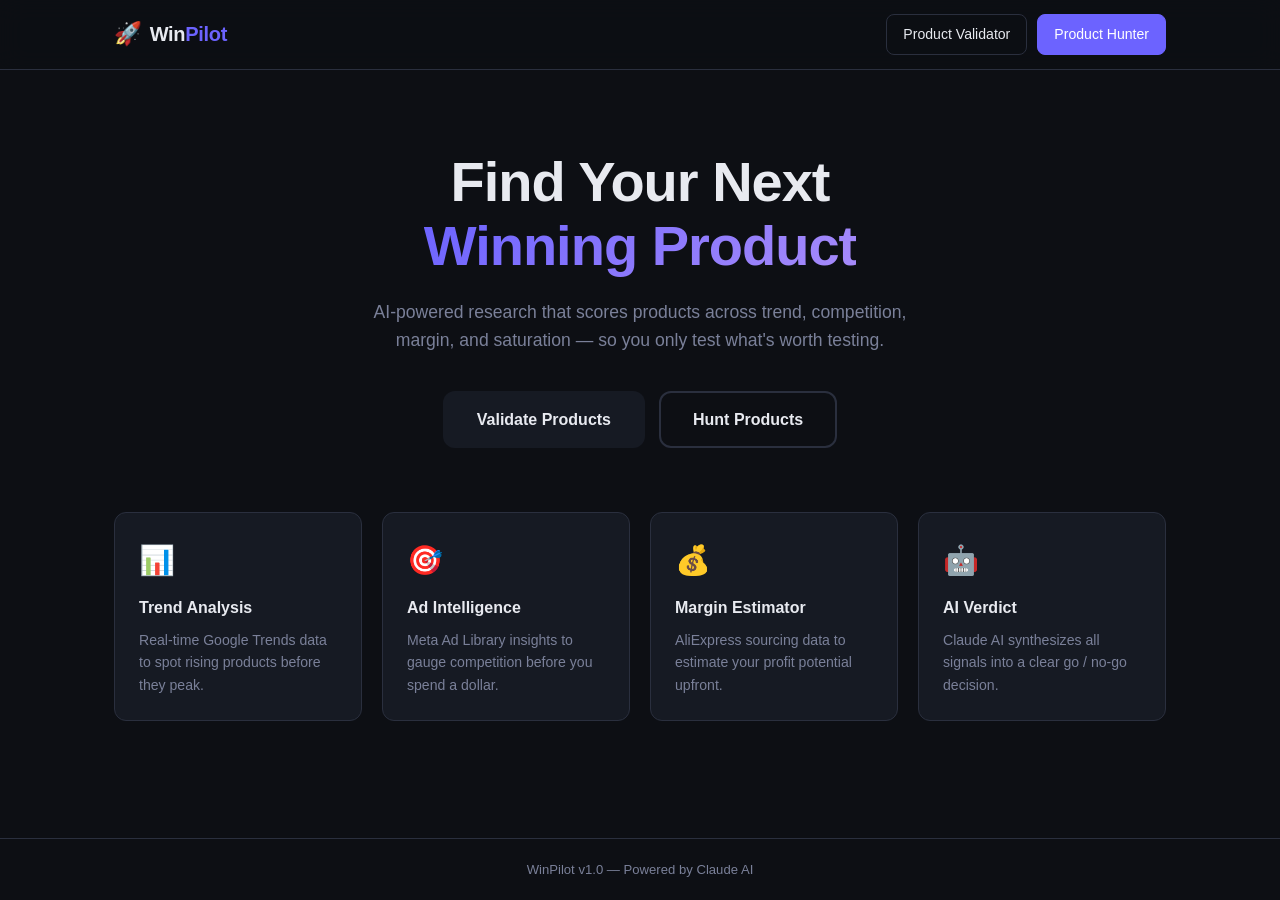
<file: frontend/index.html>
<!DOCTYPE html>
<html lang="en">
<head>
  <meta charset="UTF-8" />
  <meta name="viewport" content="width=device-width, initial-scale=1.0" />
  <title>WinPilot — AI Dropshipping Research</title>
  <link rel="stylesheet" href="css/styles.css" />
</head>
<body>
  <header class="site-header">
    <div class="container">
      <div class="logo">
        <span class="logo-icon">🚀</span>
        <span class="logo-text">Win<strong>Pilot</strong></span>
      </div>
      <nav class="main-nav">
        <a href="validator.html" class="nav-btn">Product Validator</a>
        <a href="hunter.html" class="nav-btn nav-btn--primary">Product Hunter</a>
      </nav>
    </div>
  </header>

  <main class="hero">
    <div class="container hero__inner">
      <h1 class="hero__title">Find Your Next<br /><span class="gradient-text">Winning Product</span></h1>
      <p class="hero__subtitle">
        AI-powered research that scores products across trend, competition,
        margin, and saturation — so you only test what's worth testing.
      </p>
      <div class="hero__cta">
        <a href="validator.html" class="btn btn--large">Validate Products</a>
        <a href="hunter.html" class="btn btn--large btn--outline">Hunt Products</a>
      </div>

      <div class="features">
        <div class="feature-card">
          <div class="feature-icon">📊</div>
          <h3>Trend Analysis</h3>
          <p>Real-time Google Trends data to spot rising products before they peak.</p>
        </div>
        <div class="feature-card">
          <div class="feature-icon">🎯</div>
          <h3>Ad Intelligence</h3>
          <p>Meta Ad Library insights to gauge competition before you spend a dollar.</p>
        </div>
        <div class="feature-card">
          <div class="feature-icon">💰</div>
          <h3>Margin Estimator</h3>
          <p>AliExpress sourcing data to estimate your profit potential upfront.</p>
        </div>
        <div class="feature-card">
          <div class="feature-icon">🤖</div>
          <h3>AI Verdict</h3>
          <p>Claude AI synthesizes all signals into a clear go / no-go decision.</p>
        </div>
      </div>
    </div>
  </main>

  <footer class="site-footer">
    <div class="container">
      <p>WinPilot v1.0 — Powered by Claude AI</p>
    </div>
  </footer>
</body>
</html>
</file>
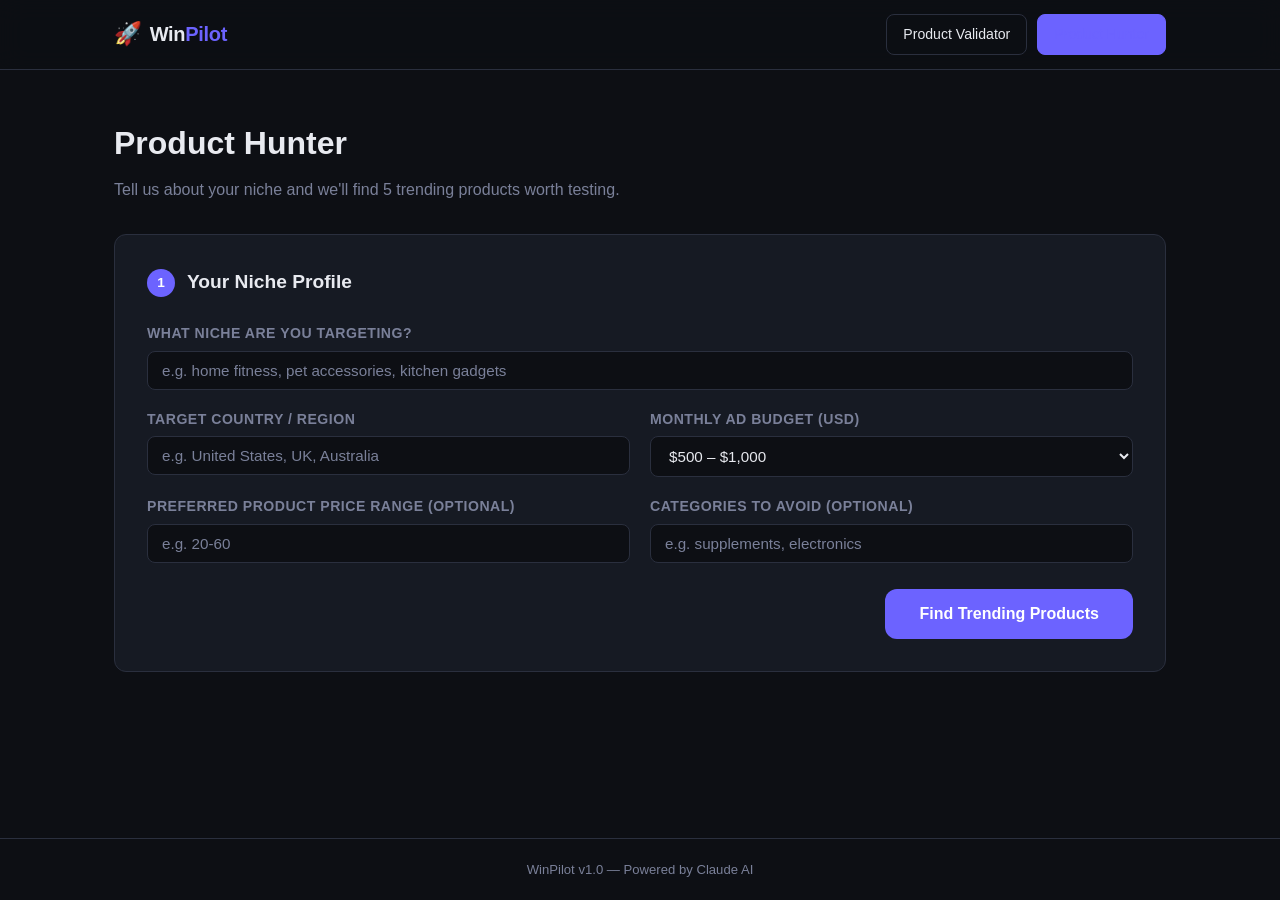
<file: frontend/hunter.html>
<!DOCTYPE html>
<html lang="en">
<head>
  <meta charset="UTF-8" />
  <meta name="viewport" content="width=device-width, initial-scale=1.0" />
  <title>Product Hunter — WinPilot</title>
  <link rel="stylesheet" href="css/styles.css" />
</head>
<body>
  <header class="site-header">
    <div class="container">
      <a href="index.html" class="logo">
        <span class="logo-icon">🚀</span>
        <span class="logo-text">Win<strong>Pilot</strong></span>
      </a>
      <nav class="main-nav">
        <a href="validator.html" class="nav-btn">Product Validator</a>
        <a href="hunter.html" class="nav-btn nav-btn--primary nav-btn--active">Product Hunter</a>
      </nav>
    </div>
  </header>

  <main class="page-main">
    <div class="container">
      <div class="page-header">
        <h1>Product Hunter</h1>
        <p>Tell us about your niche and we'll find 5 trending products worth testing.</p>
      </div>

      <!-- Step 1: Questionnaire -->
      <section id="step-questionnaire" class="card form-section">
        <h2 class="step-title"><span class="step-badge">1</span> Your Niche Profile</h2>

        <div class="form-group">
          <label for="niche">What niche are you targeting?</label>
          <input type="text" id="niche" placeholder="e.g. home fitness, pet accessories, kitchen gadgets" maxlength="100" />
        </div>

        <div class="form-row">
          <div class="form-group">
            <label for="country">Target country / region</label>
            <input type="text" id="country" placeholder="e.g. United States, UK, Australia" maxlength="60" />
          </div>
          <div class="form-group">
            <label for="budget">Monthly ad budget (USD)</label>
            <select id="budget">
              <option value="0-300">Under $300</option>
              <option value="300-500">$300 – $500</option>
              <option value="500-1000" selected>$500 – $1,000</option>
              <option value="1000-3000">$1,000 – $3,000</option>
              <option value="3000+">$3,000+</option>
            </select>
          </div>
        </div>

        <div class="form-row">
          <div class="form-group">
            <label for="price-range">Preferred product price range (optional)</label>
            <input type="text" id="price-range" placeholder="e.g. 20-60" maxlength="20" />
          </div>
          <div class="form-group">
            <label for="avoid">Categories to avoid (optional)</label>
            <input type="text" id="avoid" placeholder="e.g. supplements, electronics" maxlength="100" />
          </div>
        </div>

        <div class="submit-row">
          <button id="hunt-btn" class="btn btn--primary btn--large" type="button">
            Find Trending Products
          </button>
        </div>
      </section>

      <!-- Loading -->
      <div id="loading" class="loading-state hidden">
        <div class="spinner"></div>
        <p>Claude is hunting for winning products...</p>
      </div>

      <!-- Step 2: Suggestions -->
      <section id="step-suggestions" class="hidden">
        <h2 class="step-title"><span class="step-badge">2</span> Pick Up to 3 Products to Validate</h2>
        <div id="suggestions-grid" class="suggestions-grid">
          <!-- Suggestion cards injected by hunter.js -->
        </div>
        <div class="submit-row">
          <span id="selection-counter" class="slot-counter">0 / 3 selected</span>
          <button id="validate-selected-btn" class="btn btn--primary btn--large" type="button" disabled>
            Validate Selected Products
          </button>
        </div>
      </section>

      <!-- Step 3: Validation Results -->
      <section id="step-results" class="hidden">
        <h2 class="step-title"><span class="step-badge">3</span> Validation Results</h2>
        <div id="results-grid" class="results-grid">
          <!-- Result cards injected by hunter.js -->
        </div>
      </section>
    </div>
  </main>

  <footer class="site-footer">
    <div class="container">
      <p>WinPilot v1.0 — Powered by Claude AI</p>
    </div>
  </footer>

  <script src="js/ui.js"></script>
  <script src="js/hunter.js"></script>
</body>
</html>
</file>
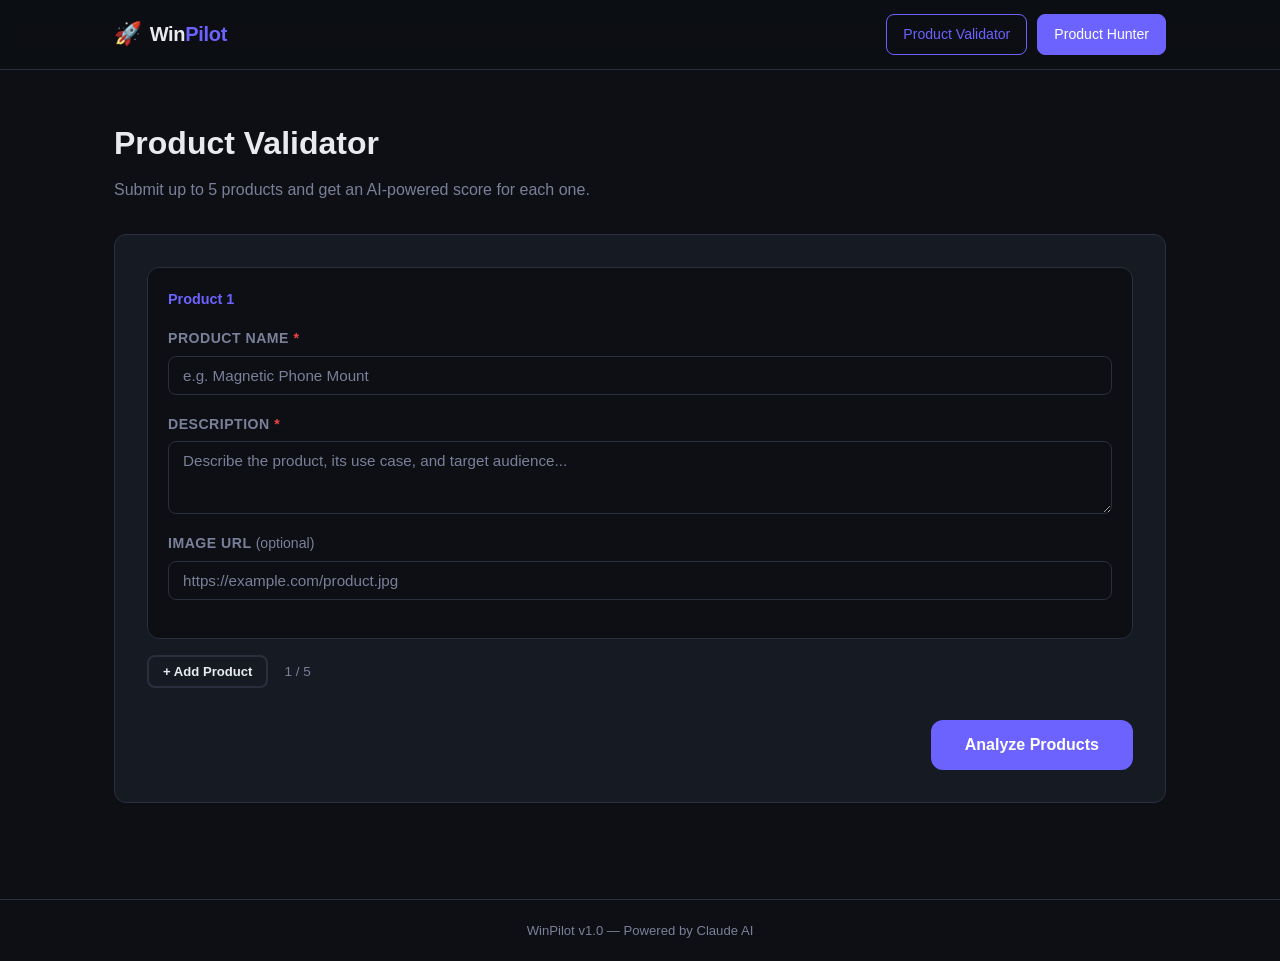
<file: frontend/validator.html>
<!DOCTYPE html>
<html lang="en">
<head>
  <meta charset="UTF-8" />
  <meta name="viewport" content="width=device-width, initial-scale=1.0" />
  <title>Product Validator — WinPilot</title>
  <link rel="stylesheet" href="css/styles.css" />
</head>
<body>
  <header class="site-header">
    <div class="container">
      <a href="index.html" class="logo">
        <span class="logo-icon">🚀</span>
        <span class="logo-text">Win<strong>Pilot</strong></span>
      </a>
      <nav class="main-nav">
        <a href="validator.html" class="nav-btn nav-btn--active">Product Validator</a>
        <a href="hunter.html" class="nav-btn nav-btn--primary">Product Hunter</a>
      </nav>
    </div>
  </header>

  <main class="page-main">
    <div class="container">
      <div class="page-header">
        <h1>Product Validator</h1>
        <p>Submit up to 5 products and get an AI-powered score for each one.</p>
      </div>

      <!-- Product Input Form -->
      <section class="card form-section">
        <div id="product-slots">
          <!-- Slots injected by validator.js -->
        </div>

        <div class="form-actions">
          <button id="add-product-btn" class="btn btn--outline btn--sm" type="button">
            + Add Product
          </button>
          <span id="slot-counter" class="slot-counter">1 / 5</span>
        </div>

        <div class="submit-row">
          <button id="validate-btn" class="btn btn--primary btn--large" type="button">
            Analyze Products
          </button>
        </div>
      </section>

      <!-- Loading State -->
      <div id="loading" class="loading-state hidden">
        <div class="spinner"></div>
        <p>Researching products with AI...</p>
      </div>

      <!-- Results -->
      <section id="results" class="results-section hidden">
        <h2 class="results-title">Analysis Results</h2>
        <div id="results-grid" class="results-grid">
          <!-- Result cards injected by validator.js -->
        </div>
      </section>
    </div>
  </main>

  <footer class="site-footer">
    <div class="container">
      <p>WinPilot v1.0 — Powered by Claude AI</p>
    </div>
  </footer>

  <script src="js/ui.js"></script>
  <script src="js/validator.js"></script>
</body>
</html>
</file>
<file: frontend/css/styles.css>
/* ── Reset & Base ─────────────────────────────────────────────────────────── */
*, *::before, *::after { box-sizing: border-box; margin: 0; padding: 0; }

:root {
  --bg: #0d0f14;
  --bg-card: #161a23;
  --bg-card-hover: #1c2130;
  --border: #2a2f3e;
  --text: #e8eaf0;
  --text-muted: #7a8099;
  --accent: #6c63ff;
  --accent-hover: #5a52e0;
  --green: #22c55e;
  --yellow: #f59e0b;
  --red: #ef4444;
  --gold: #f59e0b;
  --silver: #94a3b8;
  --bronze: #b45309;
  --radius: 12px;
  --radius-sm: 8px;
  --shadow: 0 4px 24px rgba(0,0,0,0.4);
  --transition: 0.2s ease;
}

html { font-size: 16px; scroll-behavior: smooth; }

body {
  font-family: -apple-system, BlinkMacSystemFont, "Segoe UI", Roboto, sans-serif;
  background: var(--bg);
  color: var(--text);
  line-height: 1.6;
  min-height: 100vh;
  display: flex;
  flex-direction: column;
}

a { color: inherit; text-decoration: none; }
img { max-width: 100%; display: block; }

/* ── Layout ───────────────────────────────────────────────────────────────── */
.container {
  width: 100%;
  max-width: 1100px;
  margin: 0 auto;
  padding: 0 24px;
}

/* ── Header ───────────────────────────────────────────────────────────────── */
.site-header {
  position: sticky;
  top: 0;
  z-index: 100;
  background: rgba(13,15,20,0.92);
  backdrop-filter: blur(12px);
  border-bottom: 1px solid var(--border);
  padding: 14px 0;
}

.site-header .container {
  display: flex;
  align-items: center;
  justify-content: space-between;
}

.logo {
  display: flex;
  align-items: center;
  gap: 8px;
  font-size: 1.25rem;
  font-weight: 600;
  letter-spacing: -0.3px;
}
.logo-icon { font-size: 1.4rem; }
.logo-text strong { color: var(--accent); }

.main-nav { display: flex; gap: 10px; }

/* ── Buttons ──────────────────────────────────────────────────────────────── */
.btn {
  display: inline-flex;
  align-items: center;
  justify-content: center;
  gap: 6px;
  padding: 10px 20px;
  border-radius: var(--radius-sm);
  font-size: 0.9rem;
  font-weight: 600;
  cursor: pointer;
  border: 2px solid transparent;
  transition: background var(--transition), border-color var(--transition), opacity var(--transition);
  background: var(--bg-card);
  color: var(--text);
}
.btn:hover { background: var(--bg-card-hover); }
.btn:disabled { opacity: 0.45; cursor: not-allowed; }

.btn--primary { background: var(--accent); color: #fff; }
.btn--primary:hover { background: var(--accent-hover); }

.btn--outline { background: transparent; border-color: var(--border); }
.btn--outline:hover { border-color: var(--accent); color: var(--accent); }

.btn--large { padding: 14px 32px; font-size: 1rem; border-radius: var(--radius); }
.btn--sm { padding: 7px 14px; font-size: 0.82rem; }

.nav-btn {
  padding: 8px 16px;
  border-radius: var(--radius-sm);
  font-size: 0.88rem;
  font-weight: 500;
  border: 1px solid var(--border);
  transition: all var(--transition);
}
.nav-btn:hover { border-color: var(--accent); color: var(--accent); }
.nav-btn--primary { background: var(--accent); color: #fff; border-color: var(--accent); }
.nav-btn--primary:hover { background: var(--accent-hover); }
.nav-btn--active { border-color: var(--accent); color: var(--accent); }

/* ── Hero ─────────────────────────────────────────────────────────────────── */
.hero { flex: 1; padding: 80px 0 60px; }
.hero__inner { text-align: center; }

.hero__title {
  font-size: clamp(2.2rem, 5vw, 3.5rem);
  font-weight: 800;
  line-height: 1.15;
  letter-spacing: -1px;
  margin-bottom: 20px;
}

.gradient-text {
  background: linear-gradient(135deg, var(--accent), #a78bfa);
  -webkit-background-clip: text;
  -webkit-text-fill-color: transparent;
  background-clip: text;
}

.hero__subtitle {
  font-size: 1.1rem;
  color: var(--text-muted);
  max-width: 560px;
  margin: 0 auto 36px;
}

.hero__cta { display: flex; gap: 14px; justify-content: center; flex-wrap: wrap; margin-bottom: 64px; }

/* ── Feature cards ────────────────────────────────────────────────────────── */
.features {
  display: grid;
  grid-template-columns: repeat(auto-fit, minmax(220px, 1fr));
  gap: 20px;
  text-align: left;
}

.feature-card {
  background: var(--bg-card);
  border: 1px solid var(--border);
  border-radius: var(--radius);
  padding: 24px;
  transition: border-color var(--transition);
}
.feature-card:hover { border-color: var(--accent); }
.feature-icon { font-size: 1.8rem; margin-bottom: 12px; }
.feature-card h3 { font-size: 1rem; font-weight: 700; margin-bottom: 8px; }
.feature-card p { font-size: 0.88rem; color: var(--text-muted); }

/* ── Page layout ──────────────────────────────────────────────────────────── */
.page-main { flex: 1; padding: 48px 0 64px; }

.page-header { margin-bottom: 32px; }
.page-header h1 { font-size: 2rem; font-weight: 800; margin-bottom: 8px; }
.page-header p { color: var(--text-muted); }

/* ── Card ─────────────────────────────────────────────────────────────────── */
.card {
  background: var(--bg-card);
  border: 1px solid var(--border);
  border-radius: var(--radius);
  padding: 32px;
  margin-bottom: 32px;
}

/* ── Forms ────────────────────────────────────────────────────────────────── */
.form-section { }

.form-group {
  display: flex;
  flex-direction: column;
  gap: 6px;
  margin-bottom: 18px;
}

.form-row {
  display: grid;
  grid-template-columns: 1fr 1fr;
  gap: 20px;
}

label {
  font-size: 0.88rem;
  font-weight: 600;
  color: var(--text-muted);
  text-transform: uppercase;
  letter-spacing: 0.5px;
}

.required { color: var(--red); }
.optional { color: var(--text-muted); font-weight: 400; text-transform: none; letter-spacing: 0; }

input[type="text"],
input[type="url"],
textarea,
select {
  background: var(--bg);
  border: 1px solid var(--border);
  border-radius: var(--radius-sm);
  color: var(--text);
  font-size: 0.95rem;
  padding: 10px 14px;
  transition: border-color var(--transition);
  font-family: inherit;
  width: 100%;
}
input:focus, textarea:focus, select:focus {
  outline: none;
  border-color: var(--accent);
}
input::placeholder, textarea::placeholder { color: var(--text-muted); }
textarea { resize: vertical; }
select { cursor: pointer; }

.input-error { border-color: var(--red) !important; }
.field-error { font-size: 0.8rem; color: var(--red); margin-top: 2px; }

/* ── Product slots ────────────────────────────────────────────────────────── */
.product-slot {
  background: var(--bg);
  border: 1px solid var(--border);
  border-radius: var(--radius);
  padding: 20px;
  margin-bottom: 16px;
  transition: border-color var(--transition);
}
.product-slot:hover { border-color: #3a3f52; }

.slot-header {
  display: flex;
  align-items: center;
  justify-content: space-between;
  margin-bottom: 16px;
}
.slot-number { font-weight: 700; font-size: 0.9rem; color: var(--accent); }

.btn-remove {
  background: none;
  border: none;
  color: var(--text-muted);
  cursor: pointer;
  font-size: 1rem;
  padding: 4px 8px;
  border-radius: 4px;
  transition: color var(--transition), background var(--transition);
}
.btn-remove:hover { color: var(--red); background: rgba(239,68,68,0.1); }

.form-actions {
  display: flex;
  align-items: center;
  gap: 16px;
  margin-bottom: 24px;
}

.slot-counter {
  font-size: 0.85rem;
  color: var(--text-muted);
}

.submit-row {
  display: flex;
  align-items: center;
  gap: 16px;
  justify-content: flex-end;
  padding-top: 8px;
}

/* ── Loading ──────────────────────────────────────────────────────────────── */
.loading-state {
  display: flex;
  flex-direction: column;
  align-items: center;
  gap: 16px;
  padding: 48px;
  color: var(--text-muted);
}

.spinner {
  width: 40px;
  height: 40px;
  border: 3px solid var(--border);
  border-top-color: var(--accent);
  border-radius: 50%;
  animation: spin 0.8s linear infinite;
}
@keyframes spin { to { transform: rotate(360deg); } }

.hidden { display: none !important; }

/* ── Results grid ─────────────────────────────────────────────────────────── */
.results-section { margin-top: 40px; }
.results-title {
  font-size: 1.4rem;
  font-weight: 700;
  margin-bottom: 24px;
}

.results-grid {
  display: grid;
  grid-template-columns: repeat(auto-fill, minmax(300px, 1fr));
  gap: 24px;
}

/* ── Result card ──────────────────────────────────────────────────────────── */
.result-card {
  background: var(--bg-card);
  border: 1px solid var(--border);
  border-radius: var(--radius);
  padding: 24px;
  position: relative;
  transition: border-color var(--transition);
}
.result-card.verdict--green { border-color: rgba(34,197,94,0.35); }
.result-card.verdict--yellow { border-color: rgba(245,158,11,0.35); }
.result-card.verdict--red { border-color: rgba(239,68,68,0.25); }

.result-card__header {
  display: flex;
  gap: 16px;
  align-items: flex-start;
  margin-bottom: 20px;
}

.product-image {
  width: 72px;
  height: 72px;
  object-fit: cover;
  border-radius: var(--radius-sm);
  border: 1px solid var(--border);
  flex-shrink: 0;
}
.product-image-placeholder {
  width: 72px;
  height: 72px;
  background: var(--bg);
  border: 1px solid var(--border);
  border-radius: var(--radius-sm);
  display: flex;
  align-items: center;
  justify-content: center;
  font-size: 1.8rem;
  flex-shrink: 0;
}

.result-card__title-block { flex: 1; min-width: 0; }
.result-card__name {
  font-size: 1rem;
  font-weight: 700;
  margin-bottom: 8px;
  white-space: nowrap;
  overflow: hidden;
  text-overflow: ellipsis;
}

.verdict-badge {
  display: inline-flex;
  align-items: center;
  gap: 5px;
  font-size: 0.78rem;
  font-weight: 700;
  padding: 4px 10px;
  border-radius: 20px;
  margin-bottom: 8px;
}
.verdict--green .verdict-badge { background: rgba(34,197,94,0.15); color: var(--green); }
.verdict--yellow .verdict-badge { background: rgba(245,158,11,0.15); color: var(--yellow); }
.verdict--red .verdict-badge { background: rgba(239,68,68,0.12); color: var(--red); }

.composite-score { display: flex; align-items: baseline; gap: 3px; }
.composite-score__number { font-size: 1.8rem; font-weight: 800; }
.composite-score__label { font-size: 0.85rem; color: var(--text-muted); }

/* ── Score bars ───────────────────────────────────────────────────────────── */
.score-bars { display: flex; flex-direction: column; gap: 10px; margin-bottom: 16px; }

.score-row {
  display: grid;
  grid-template-columns: 130px 1fr 32px;
  align-items: center;
  gap: 10px;
}
.score-label { font-size: 0.78rem; color: var(--text-muted); }
.score-bar-track {
  height: 6px;
  background: var(--bg);
  border-radius: 3px;
  overflow: hidden;
}
.score-bar-fill {
  height: 100%;
  border-radius: 3px;
  transition: width 0.6s ease;
}
.bar--green { background: var(--green); }
.bar--yellow { background: var(--yellow); }
.bar--red { background: var(--red); }
.score-value { font-size: 0.78rem; font-weight: 700; text-align: right; color: var(--text-muted); }

.result-summary {
  font-size: 0.85rem;
  color: var(--text-muted);
  line-height: 1.55;
  border-top: 1px solid var(--border);
  padding-top: 14px;
}

/* ── Rank badge ───────────────────────────────────────────────────────────── */
.rank-badge {
  position: absolute;
  top: -10px;
  right: 16px;
  font-size: 0.75rem;
  font-weight: 800;
  padding: 3px 10px;
  border-radius: 20px;
}
.rank-badge--gold { background: var(--gold); color: #000; }
.rank-badge--silver { background: var(--silver); color: #000; }
.rank-badge--bronze { background: var(--bronze); color: #fff; }

/* ── Step title ───────────────────────────────────────────────────────────── */
.step-title {
  display: flex;
  align-items: center;
  gap: 12px;
  font-size: 1.2rem;
  font-weight: 700;
  margin-bottom: 24px;
}
.step-badge {
  width: 28px;
  height: 28px;
  background: var(--accent);
  color: #fff;
  border-radius: 50%;
  display: flex;
  align-items: center;
  justify-content: center;
  font-size: 0.85rem;
  font-weight: 800;
  flex-shrink: 0;
}

/* ── Suggestions grid ─────────────────────────────────────────────────────── */
.suggestions-grid {
  display: grid;
  grid-template-columns: repeat(auto-fill, minmax(280px, 1fr));
  gap: 20px;
  margin-bottom: 28px;
}

.suggestion-card {
  background: var(--bg-card);
  border: 2px solid var(--border);
  border-radius: var(--radius);
  padding: 20px;
  cursor: pointer;
  transition: border-color var(--transition), background var(--transition);
}
.suggestion-card:hover { border-color: var(--accent); }
.suggestion-card--selected { border-color: var(--accent); background: rgba(108,99,255,0.08); }

.suggestion-card__header {
  display: flex;
  align-items: center;
  gap: 10px;
  margin-bottom: 10px;
}
.suggestion-number {
  width: 24px;
  height: 24px;
  background: var(--bg);
  border: 1px solid var(--border);
  border-radius: 50%;
  display: flex;
  align-items: center;
  justify-content: center;
  font-size: 0.75rem;
  font-weight: 700;
  flex-shrink: 0;
}
.suggestion-name { flex: 1; font-size: 0.95rem; font-weight: 700; }

.checkbox-label { cursor: pointer; flex-shrink: 0; }
.checkbox-label input[type="checkbox"] { display: none; }
.checkbox-custom {
  width: 20px;
  height: 20px;
  border: 2px solid var(--border);
  border-radius: 5px;
  display: flex;
  align-items: center;
  justify-content: center;
  transition: all var(--transition);
}
.checkbox-label input:checked + .checkbox-custom {
  background: var(--accent);
  border-color: var(--accent);
}
.checkbox-label input:checked + .checkbox-custom::after {
  content: "✓";
  color: #fff;
  font-size: 0.75rem;
  font-weight: 800;
}

.suggestion-desc {
  font-size: 0.85rem;
  color: var(--text-muted);
  margin-bottom: 12px;
  line-height: 1.5;
}

.suggestion-meta { display: flex; flex-direction: column; gap: 6px; }
.meta-row {
  display: flex;
  gap: 8px;
  font-size: 0.82rem;
  color: var(--text-muted);
  align-items: flex-start;
}
.meta-icon { flex-shrink: 0; }

/* ── Toast ────────────────────────────────────────────────────────────────── */
.toast {
  position: fixed;
  bottom: 24px;
  right: 24px;
  padding: 14px 20px;
  border-radius: var(--radius-sm);
  font-size: 0.9rem;
  font-weight: 500;
  max-width: 360px;
  z-index: 9999;
  opacity: 0;
  transform: translateY(8px);
  transition: opacity 0.25s ease, transform 0.25s ease;
  box-shadow: var(--shadow);
}
.toast--visible { opacity: 1; transform: translateY(0); }
.toast--error { background: #2d1515; border: 1px solid var(--red); color: #fca5a5; }
.toast--warning { background: #2d2010; border: 1px solid var(--yellow); color: #fcd34d; }
.toast--success { background: #0f2d1a; border: 1px solid var(--green); color: #86efac; }

/* ── Footer ───────────────────────────────────────────────────────────────── */
.site-footer {
  border-top: 1px solid var(--border);
  padding: 20px 0;
  text-align: center;
  font-size: 0.82rem;
  color: var(--text-muted);
}

/* ── Responsive ───────────────────────────────────────────────────────────── */
@media (max-width: 640px) {
  .form-row { grid-template-columns: 1fr; }
  .results-grid { grid-template-columns: 1fr; }
  .suggestions-grid { grid-template-columns: 1fr; }
  .score-row { grid-template-columns: 100px 1fr 28px; }
  .hero__cta { flex-direction: column; align-items: center; }
  .submit-row { flex-direction: column; align-items: stretch; }
  .submit-row .btn { width: 100%; }
}
</file>
